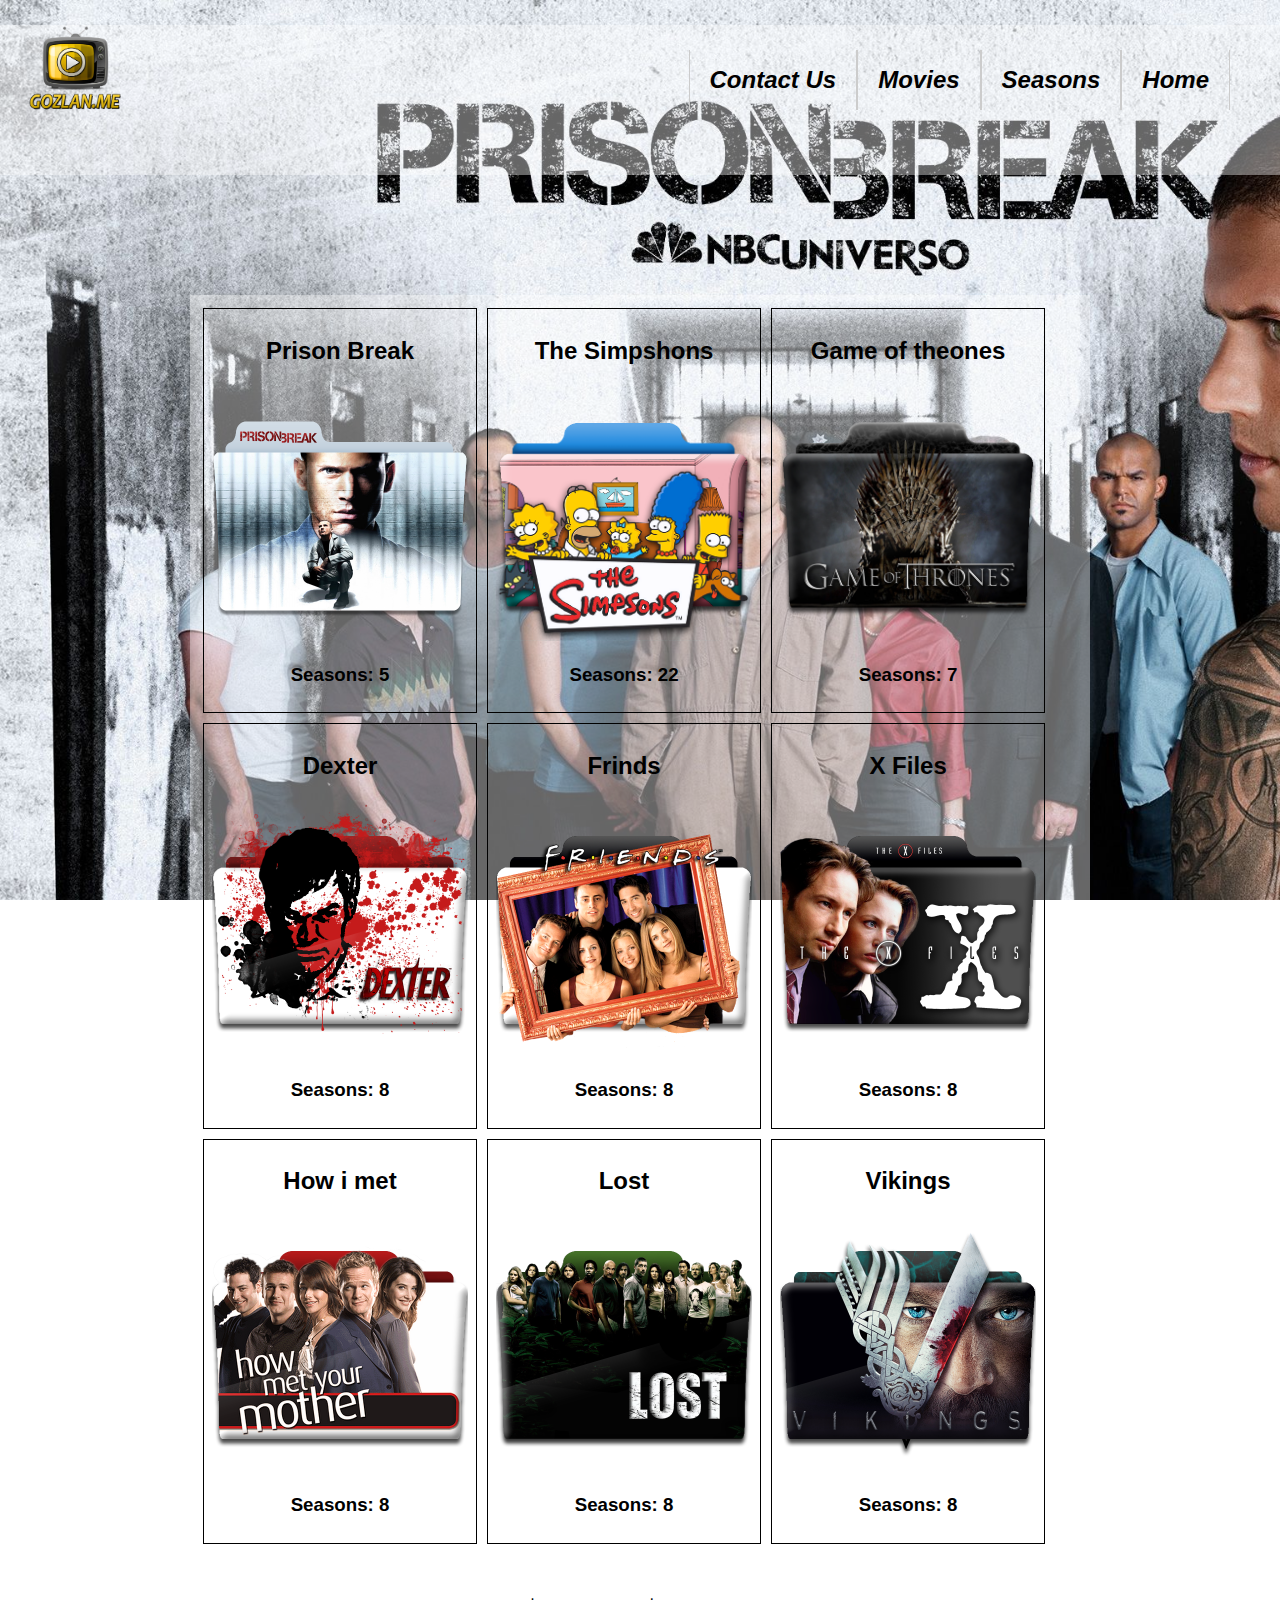
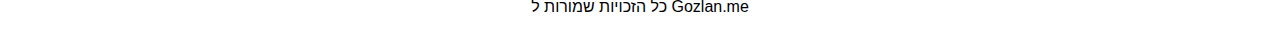
<file: index.html>
<!DOCTYPE html>
<html>
    <head>
        <title>Mor Gozlan</title>
        <meta charset="UTF-8">
        <meta name="viewport" content="width=device-width, initial-scale=1.0">  
        <script src="https://ajax.googleapis.com/ajax/libs/jquery/3.2.1/jquery.min.js"></script>
        <script src="_js/homework.js" type="text/javascript"></script>
        <link href="_css/homwhork.css" rel="stylesheet" type="text/css"/>
        <script src="_js/homeworkApp.js" type="text/javascript"></script>
        <link href="_css/dark_css.css" rel="stylesheet" type="text/css"/>
    </head>
    <body id="id_body">
        <div class="dark">
            <div class="dark_box">
                <button id="close_btn">close</button>
                <h2 id="id_title">Mor</h2>
                <img id="id_img" src="_images/1.jpg" width="200">
                <br>
                <embed id="id_link" src="https://youtu.be/x9T-9fZn_oA" width="100%" ></embed>
            </div>
        </div>
        <header>
                <div class="logo"><img src="_images/logo.png" alt="" width="100"/></div>
                <nav>
                     <div class="burger">
                        <img src="_images/b1.png" alt="" height="40px">
                    </div>
            <ul>
                        <li><a href="index.html">Home</a></li>
                        <li><a href="Seasons.html">Seasons</a></li>
                        <li><a href="#">Movies</a></li>
                        <li><a href="ContactUs.html">Contact Us</a></li>
            </ul>
        </nav>
            </header>
        
        <div class="all_site">
           <!-- <div class="search">
                <label>Search series</label>
                <input type="text" ng-model="search_query">
                <label>Order by:</label>
                <select ng-model="order_query">
                    <option value="name" >name</option>
                    <option value="views">views</option>
                    <option value="seasons">seasons</option>
                </select>
                reverse <input type="checkbox" ng-model="reverse_query" value="reverse" >
            </div> -->
            <div id="id_parent">
                <a href="Seasons.html">
               <div class="box">
                   <h2>Prison Break</h2>
                   <img src="_images/pb1.png" alt=""/>
                   <h3>Seasons: 5</h3>
                </div>
                </a>
               <div class="box">
                   <h2>The Simpshons</h2>
                   <img src="_images/Simpsons icon.png" alt=""/>
                   <h3>Seasons: 22</h3>
                </div>
               <div class="box">
                   <h2>Game of theones</h2>
                   <img src="_images/game of thrones.png" alt=""/>
                   <h3>Seasons: 7</h3>
                </div>
               <div class="box">
                   <h2>Dexter</h2>
                   <img src="_images/dexter.png" alt=""/>
                   <h3>Seasons: 8</h3>
                </div>
               <div class="box">
                   <h2>Frinds</h2>
                   <img src="_images/FRIENDS icon.png" alt=""/>
                   <h3>Seasons: 8</h3>
                </div>
               <div class="box">
                   <h2>X Files</h2>
                   <img src="_images/X files (steve).png" alt=""/>
                   <h3>Seasons: 8</h3>
                </div>
               <div class="box">
                   <h2>How i met</h2>
                   <img src="_images/how i met 1.png" alt=""/>
                   <h3>Seasons: 8</h3>
                </div>
               <div class="box">
                   <h2>Lost</h2>
                   <img src="_images/lost icon.png" alt=""/>
                   <h3>Seasons: 8</h3>
                </div>
               <div class="box">
                   <h2>Vikings</h2>
                   <img src="_images/vikings.png" alt=""/>
                   <h3>Seasons: 8</h3>
                </div>
                
                

            
             
            </div> 
        </div>
           <footer>
        כל הזכויות שמורות ל Gozlan.me
    </footer>
    </body>
</html>
</file>
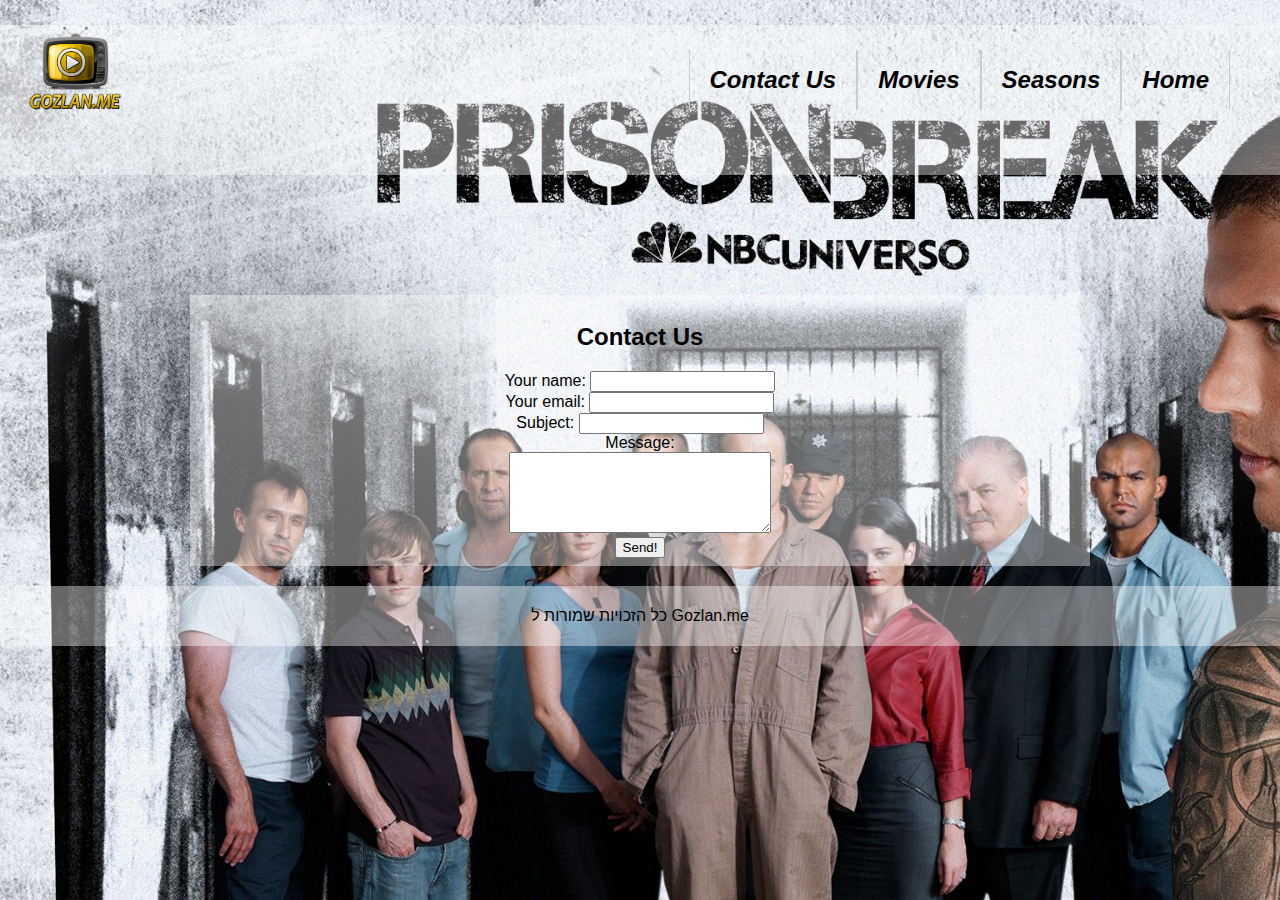
<file: ContactUs.html>
<!DOCTYPE html>
<html>
    <head>
        <title>Contact Us</title>
        <meta charset="UTF-8">
        <meta name="viewport" content="width=device-width, initial-scale=1.0">  
        <script src="https://ajax.googleapis.com/ajax/libs/jquery/3.2.1/jquery.min.js"></script>
        
        <link href="_css/homwhork.css" rel="stylesheet" type="text/css"/>
        
        <link href="_css/dark_css.css" rel="stylesheet" type="text/css"/>
    </head>
    <body id="id_body">
        <div class="dark">
            <div class="dark_box">
                <button id="close_btn">close</button>
                <h2 id="id_title">Mor</h2>
                <img id="id_img" src="_images/1.jpg" width="200">
                <br>
                <embed id="id_link" src="https://youtu.be/x9T-9fZn_oA" width="100%" ></embed>
            </div>
        </div>
        <header>
                <div class="logo"><img src="_images/logo.png" alt="" width="100"/></div>
                <nav>
                     <div class="burger">
                        <img src="_images/b1.png" alt="" height="40px">
                    </div>
            <ul>
                        <li><a href="index.html">Home</a></li>
                        <li><a href="Seasons.html">Seasons</a></li>
                        <li><a href="#">Movies</a></li>
                        <li><a href="ContactUs.html">Contact Us</a></li>
            </ul>
        </nav>
            </header>
        <div class="all_site">
            <div id="id_parent">
                    <h2>Contact Us</h2>  
        <form method="post" action="SendMail.cshtml">  
            <div>  
                Your name:  
                <input type="text" name="Name" />  
            </div>  
            <div>  
            Your email:  
            <input type="text" name="Email" />  
            </div>  
            <div>  
                Subject:  
                <input type="text" name="Subject" />  
            </div>  
            <div>  
                Message: <br />  
                <textarea cols="30" rows="5" name="Message"></textarea>  
            </div>  
            <div>  
                <input type="submit" value="Send!" />  
            </div>  
        </form>  
            </div> 
        </div>
           <footer>
        כל הזכויות שמורות ל Gozlan.me
    </footer>
    </body>
</html>
</file>
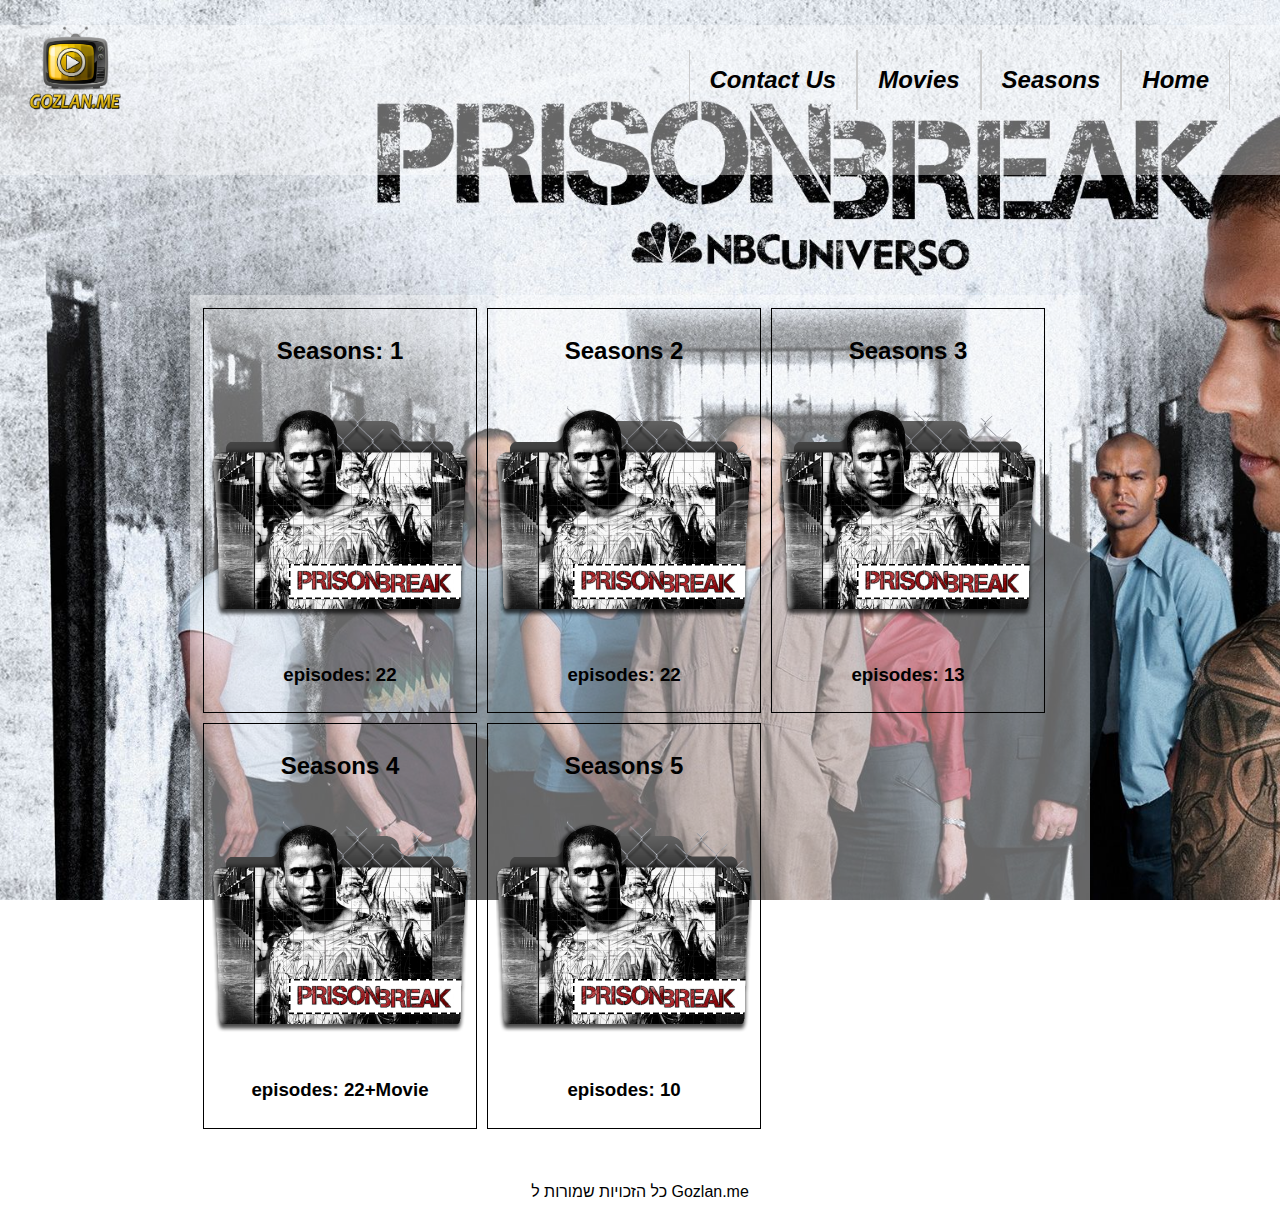
<file: Seasons.html>
<!DOCTYPE html>
<html>
    <head>
        <title>Mor Gozlan</title>
        <meta charset="UTF-8">
        <meta name="viewport" content="width=device-width, initial-scale=1.0">  
        <script src="https://ajax.googleapis.com/ajax/libs/jquery/3.2.1/jquery.min.js"></script>
        <script src="_js/homework.js" type="text/javascript"></script>
        <link href="_css/homwhork.css" rel="stylesheet" type="text/css"/>
        <script src="_js/homeworkApp.js" type="text/javascript"></script>
        <link href="_css/dark_css.css" rel="stylesheet" type="text/css"/>
        <link href="_css/Seasons.css" rel="stylesheet" type="text/css"/>
    </head>
    <body id="id_body">
        <div class="dark">
            <div class="dark_box">
                <button id="close_btn">close</button>
                <h2 id="id_title">Mor</h2>
                <!--<img id="id_img" src="_images/1.jpg" width="200">-->
                <br>
                <iframe id="id_video" width="100%" height="355" src="" frameborder="0" allowfullscreen></iframe>
                <br>
                <h3 id="id_Season"></h3>
                <h3 id="id_Episode"></h3>
                
                
            </div>
        </div>
        <header>
                <div class="logo"><img src="_images/logo.png" alt="" width="100"/></div>
                <nav>
                     <div class="burger">
                        <img src="_images/b1.png" alt="" height="40px">
                    </div>
            <ul>
                        <li><a href="index.html">Home</a></li>
                        <li><a href="Seasons.html">Seasons</a></li>
                        <li><a href="#">Movies</a></li>
                        <li><a href="ContactUs.html">Contact Us</a></li>
            </ul>
        </nav>
            </header>
        <div class="all_site">
            <div id="id_parent">
                <div id="seasons1_btn" class="box">
                    <h2>Seasons: 1</h2>
                     <img src="_images/prison break.png" alt="" width="33%"> 
                     <h3>episodes: 22</h3>
                </div>
                <div id="seasons2_btn" class="box">
                    <h2>Seasons 2</h2>
                     <img src="_images/prison break.png" alt="" width="33%"> 
                     <h3>episodes: 22</h3>
                </div>
                <div id="seasons3_btn" class="box">
                    <h2>Seasons 3</h2>
                     <img src="_images/prison break.png" alt="" width="33%"> 
                     <h3>episodes: 13</h3>
                </div>
                <div id="seasons4_btn" class="box">
                    <h2>Seasons 4</h2>
                     <img src="_images/prison break.png" alt="" width="33%"> 
                     <h3>episodes: 22+Movie</h3>
                </div>
                <div id="seasons5_btn" class="box">
                    <h2>Seasons 5</h2>
                     <img src="_images/prison break.png" alt="" width="33%"> 
                     <h3>episodes: 10</h3>
                </div>
                              
                        
            </div> 
            
        </div>
           <footer>
        כל הזכויות שמורות ל Gozlan.me
    </footer>
    </body>
</html>
</file>
<file: _css/homwhork.css>
*{
    box-sizing: border-box;
}
body{
    background-image: url(../_images/bg_waterpier.jpg);
    background-repeat: no-repeat;
    background-size: cover;
    background-attachment: fixed;
    margin: 0;
    font-family: arial;
}
.all_site{
    max-width:900px;
    background: rgba(255, 255, 255, 0.4);
    margin:0 auto;
    padding: 8px;
    overflow: hidden;
    position: relative;
    text-align: center;
}
header{
    width:100%;
    height: 55px;
    background: rgba(255, 255, 255, 0.4);
    margin:0 auto;
    height:150px;
    text-align: center;
    margin-bottom: 120px;
    
    
    
}
a{
    list-style: none;
     text-decoration: none;
    color: black;
}
header .logo{
width: 30px;
float: left;
text-align: left;
margin-left: 25px;

}
.box{
    width: 31%;
    float: left;
    border: 1px solid black;
    padding: 8px;
    margin: 5px;
}
nav{
    width:100%;
}
.box img {
    width: 100%;
    
}
nav .burger{
    display: none;
}
nav ul{
    list-style: none;
    z-index:98;
    padding: 25px;
    margin: 25px;
}
nav ul li{
    list-style: none;
    padding: 0 20px;
    text-decoration: none;
    color: black;
    display: inline-block;
    line-height: 60px;
    vertical-align: central;
    text-align: center;
    float: right;
    border-right: 1px solid #CCC; 
    border-left: 1px solid #CCC; 
    font-size:x-large;
    font-style: italic;
    font-weight: bold;
}
nav ul li a{
    text-decoration: none;
    color: black;
}
nav ul li a:hover{
    color: orange;
}
footer{
    background: rgba(255, 255, 255, 0.4);
    width:100%;
    margin:0 auto;
    height: 60px;
    line-height: 60px;
    text-align: center;
    vertical-align: central;    
    margin-top: 20px;
    
}
#close_btn{
    color:orange;
    float: right;
    float: top;
}

@media screen and (max-width: 720px) {
    body {

    }
    .box{
        width:47%;
    }
    nav .burger{
        display:block;
        float: right;
    }
    nav ul{
        display:none;
        position: absolute;
        backgroun-color: gray;
        top:60px;
        width: 50%;
        background: rgba(255, 255, 255, 0.4);
    }
    nav ul li{
        display: block;
        text-align:center;
        
    }
    .all_site{
        width:90%;
        background:gold;
    }
}
@media screen and (max-width: 480px) {
    body {

    }
    .all_site{
        width:90%;
        background:green;
    }
    .box{
        width:100%;
    }
    nav .burger{
        display:block;
    }
    nav ul{
        display:none;
        position: absolute;
        backgroun-color: gray;
        top:60px;
        width: 50%;
        background: rgba(255, 255, 255, 0.4);
    }
    nav ul li{
        display: block;
        text-align:center;
        
    }
}
</file>
<file: _css/dark_css.css>
.dark{
    position:fixed;
    background-color: rgba( 0,0,0,0.8);
    width: 100%;
    height: 100%;
    z-index:99;
    display: none;
        
}
.dark_box{
    text-align: center;
    width: 50%;
    background: rgba(255, 255, 255, 0.4);
    min-height: 50%;
    margin:10% auto;
}
</file>
<file: _css/Seasons.css>
.box{
    width: 31%;
    float: left;
    border: 1px solid black;
    padding: 8px;
    margin: 5px;
}

@media screen and (max-width: 720px) {
    body {

    }
    .box{
        width:47%;
    }
    nav .burger{
        display:block;
    }
    nav ul{
        display:none;
        position: absolute;
        backgroun-color: gray;
        top:60px;
        width: 50%;
        background: rgba(255, 255, 255, 0.4);
    }
    nav ul li{
        display: block;
        text-align:center;
        
    }
    .all_site{
        width:90%;
        background:gold;
    }
}
@media screen and (max-width: 480px) {
    body {

    }
    .all_site{
        width:90%;
        background:green;
    }
    .box{
        width:100%;
    }
    nav .burger{
        display:block;
    }
    nav ul{
        display:none;
        position: absolute;
        backgroun-color: gray;
        top:60px;
        width: 50%;
        background: rgba(255, 255, 255, 0.4);
    }
    nav ul li{
        display: block;
        text-align:center;
        
    }
}
</file>
